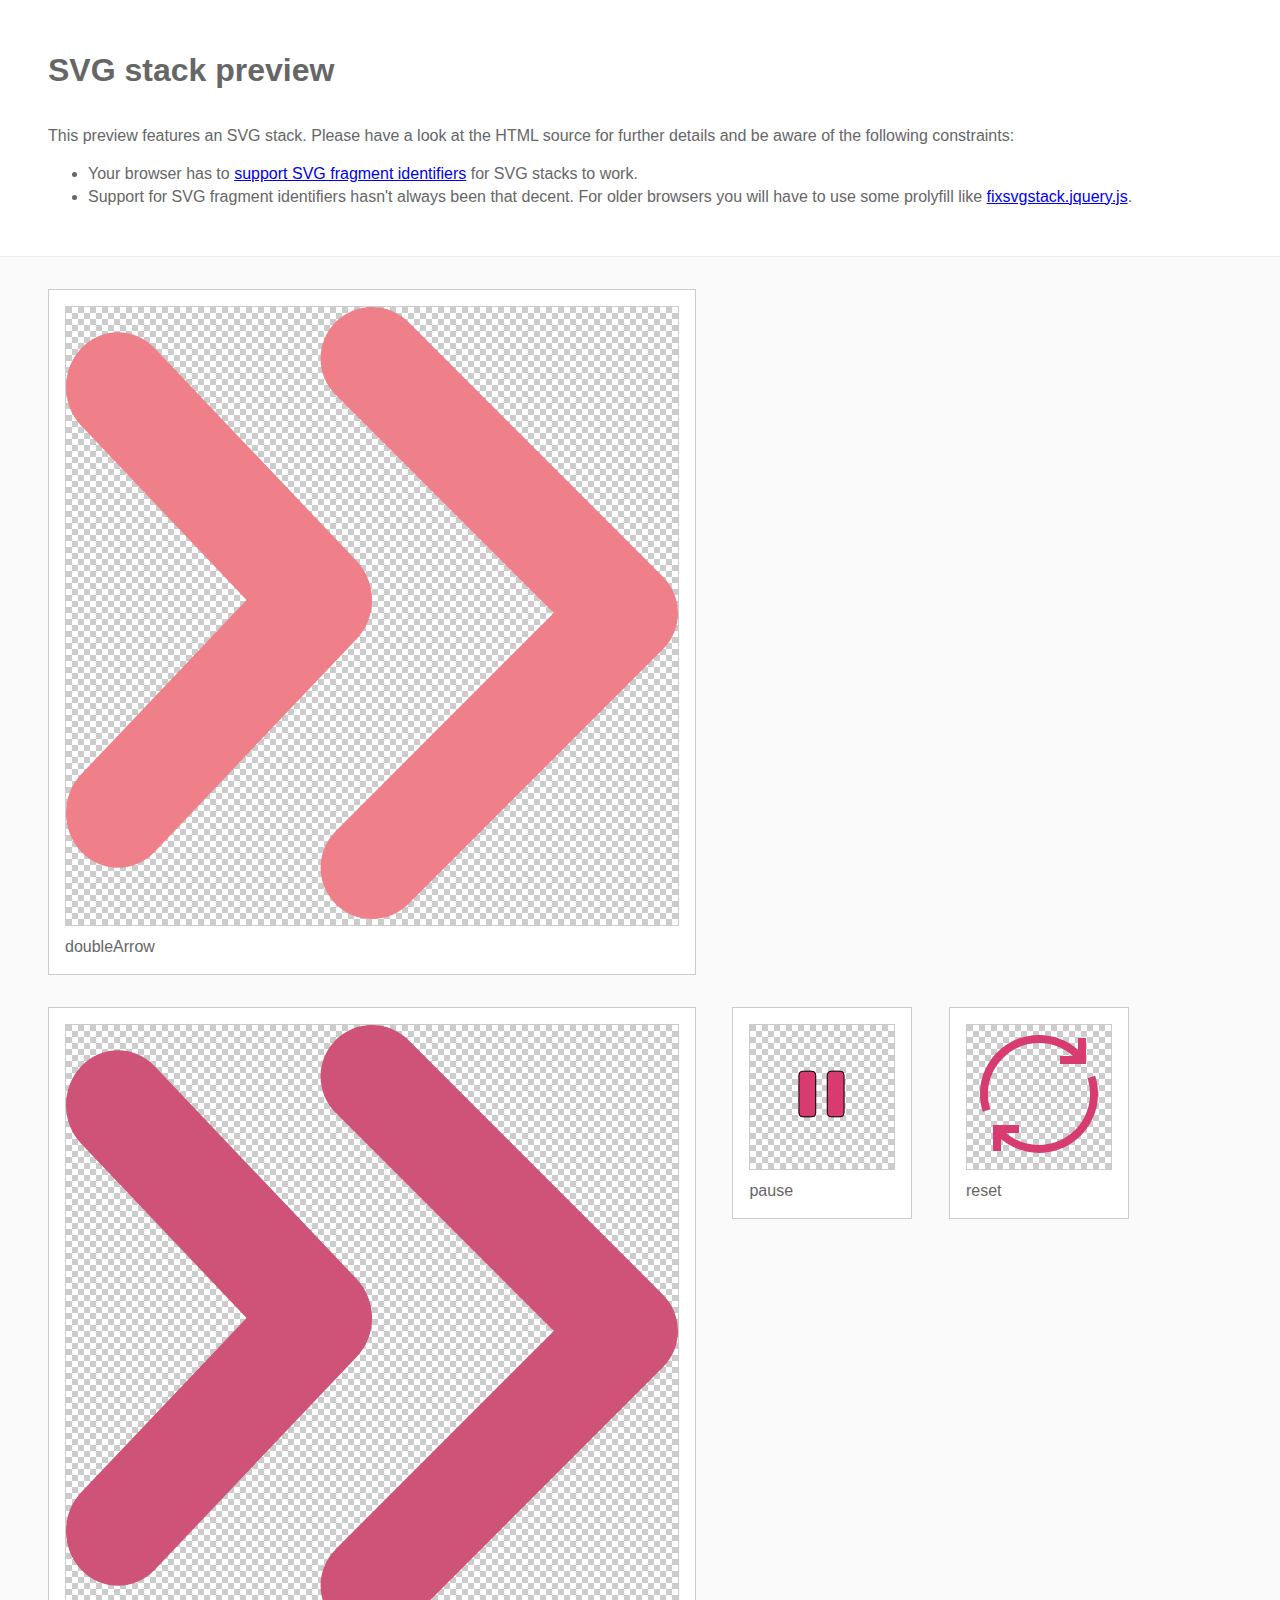
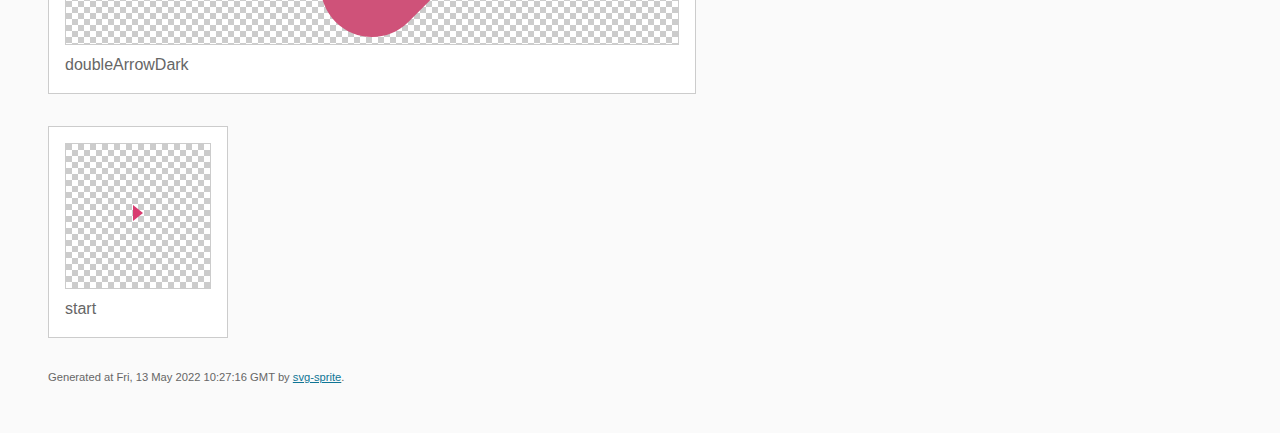
<file: img/stack/sprite.stack.html>
<!DOCTYPE html>
<html lang="en" xmlns="http://www.w3.org/1999/xhtml">
	<head>
		<meta charset="utf-8"/>
		<meta http-equiv="X-UA-Compatible" content="IE=Edge"/>
		<title>SVG stack preview | svg-sprite</title>
		<style>@charset "UTF-8";body{padding:0;margin:0;color:#666;background:#fafafa;font-family:Arial,Helvetica,sans-serif;font-size:1em;line-height:1.4}header{display:block;padding:3em 3em 2em 3em;background-color:#fff}header p{margin:2em 0 0 0}section{border-top:1px solid #eee;padding:2em 3em 0 3em}section ul{margin:0;padding:0}section li{display:inline;display:inline-block;background-color:#fff;position:relative;margin:0 2em 2em 0;vertical-align:top;border:1px solid #ccc;padding:1em 1em 3em 1em;cursor:default}.icon-box{margin:0;width:144px;height:144px;position:relative;background:#ccc url("[data-uri]") top left repeat;border:1px solid #ccc;display:table-cell;vertical-align:middle;text-align:center}.icon{display:inline;display:inline-block}h1{margin-top:0}h2{margin:0;padding:0;font-size:1em;font-weight:normal;white-space:nowrap;overflow:hidden;text-overflow:ellipsis;position:absolute;left:1em;right:1em;bottom:1em}footer{display:block;margin:0;padding:0 3em 3em 3em}footer p{margin:0;font-size:.7em}footer a{color:#0f7595;margin-left:0}</style>

<!--

Sprite shape dimensions
====================================================================================================
You will need to set the sprite shape dimensions via CSS when you use them as stack SVGs, otherwise
they would become a huge 100% in size. You may use the following dimension classes for doing so.
They might well be outsourced to an external stylesheet of course.

-->

<style type="text/css">
	.svg-doubleArrow-dims { width: 612.02px; height: 612.02px; }
	.svg-doubleArrowDark-dims { width: 612.02px; height: 612.02px; }
	.svg-pause-dims { width: 100px; height: 100px; }
	.svg-reset-dims { width: 128px; height: 128px; }
	.svg-start-dims { width: 16px; height: 16px; }
</style>

<!--
====================================================================================================
-->

	</head>
	<body>
		<header>
			<h1>SVG stack preview</h1>
			<p>This preview features an SVG stack. Please have a look at the HTML source for further details and be aware of the following constraints:</p>
			<ul>
				<li>Your browser has to <a href="http://caniuse.com/#feat=svg-fragment" target="_blank" rel="noopener noreferrer">support SVG fragment identifiers</a> for SVG stacks to work.</li>
				<li>Support for SVG fragment identifiers hasn't always been that decent. For older browsers you will have to use some prolyfill like <a href="https://github.com/preciousforever/SVG-Stacker/blob/master/fixsvgstack.jquery.js" target="_blank" rel="noopener noreferrer">fixsvgstack.jquery.js</a>.</li>
			</ul>
		</header>
		<section>

<!--

SVG stack
====================================================================================================
These SVG images make use of fragment identifiers (IDs) to reference certain portions of the
external sprite. By default, all shapes inside the sprite are hidden by CSS. The `:target` pseudo
selector is used to show the very shape that is referenced by the fragment identifier.

-->

			<ul>

				<li title="doubleArrow">
					<div class="icon-box">

						<!-- doubleArrow -->
						<img src="../icons/icons.svg#doubleArrow" class="svg-doubleArrow-dims" alt="doubleArrow"/>

					</div>
					<h2>doubleArrow</h2>
				</li>
				<li title="doubleArrowDark">
					<div class="icon-box">

						<!-- doubleArrowDark -->
						<img src="../icons/icons.svg#doubleArrowDark" class="svg-doubleArrowDark-dims" alt="doubleArrowDark"/>

					</div>
					<h2>doubleArrowDark</h2>
				</li>
				<li title="pause">
					<div class="icon-box">

						<!-- pause -->
						<img src="../icons/icons.svg#pause" class="svg-pause-dims" alt="pause"/>

					</div>
					<h2>pause</h2>
				</li>
				<li title="reset">
					<div class="icon-box">

						<!-- reset -->
						<img src="../icons/icons.svg#reset" class="svg-reset-dims" alt="reset"/>

					</div>
					<h2>reset</h2>
				</li>
				<li title="start">
					<div class="icon-box">

						<!-- start -->
						<img src="../icons/icons.svg#start" class="svg-start-dims" alt="start"/>

					</div>
					<h2>start</h2>
				</li>
			</ul>

<!--
====================================================================================================
-->

		</section>
		<footer>
			<p>Generated at Fri, 13 May 2022 10:27:16 GMT by <a href="https://github.com/svg-sprite/svg-sprite" target="_blank" rel="noopener noreferrer">svg-sprite</a>.</p>
		</footer>
	</body>
</html>
</file>
